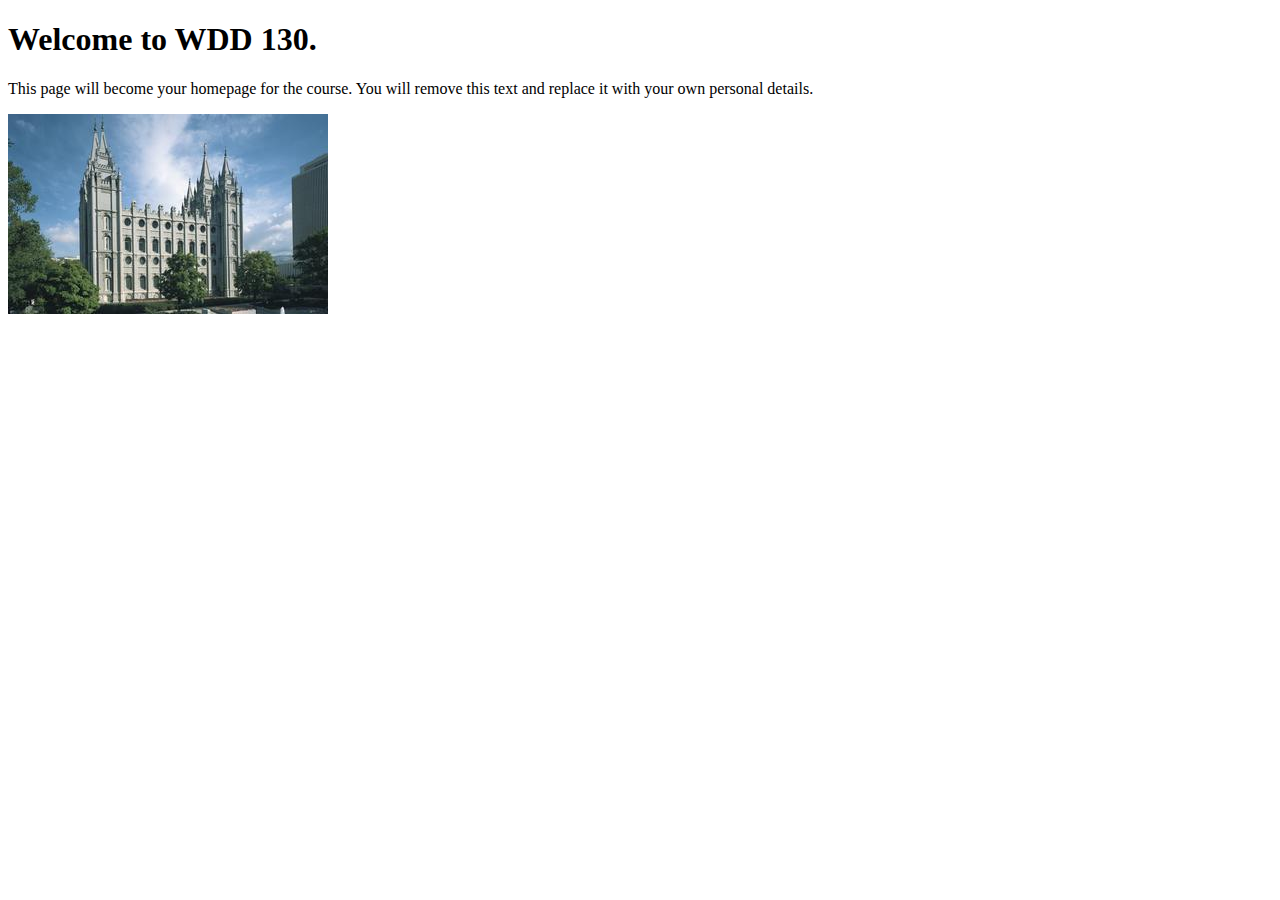
<file: index.html>
<!DOCTYPE html>
<html lang="en">
<head>
    <meta charset="UTF-8">
    <meta name="viewport" content="width=device-width, initial-scale=1.0">
    <title>WDD 130 | Personal Homepage</title>
</head>
<body>
    <h1>Welcome to WDD 130.</h1>
    <p>This page will become your homepage for the course. You will remove this text and replace it with your own personal details.</p>

    <img src="images/salt-lake-temple.jpg" alt="The Salt Lake Temple.">
</body>
</html>
</file>
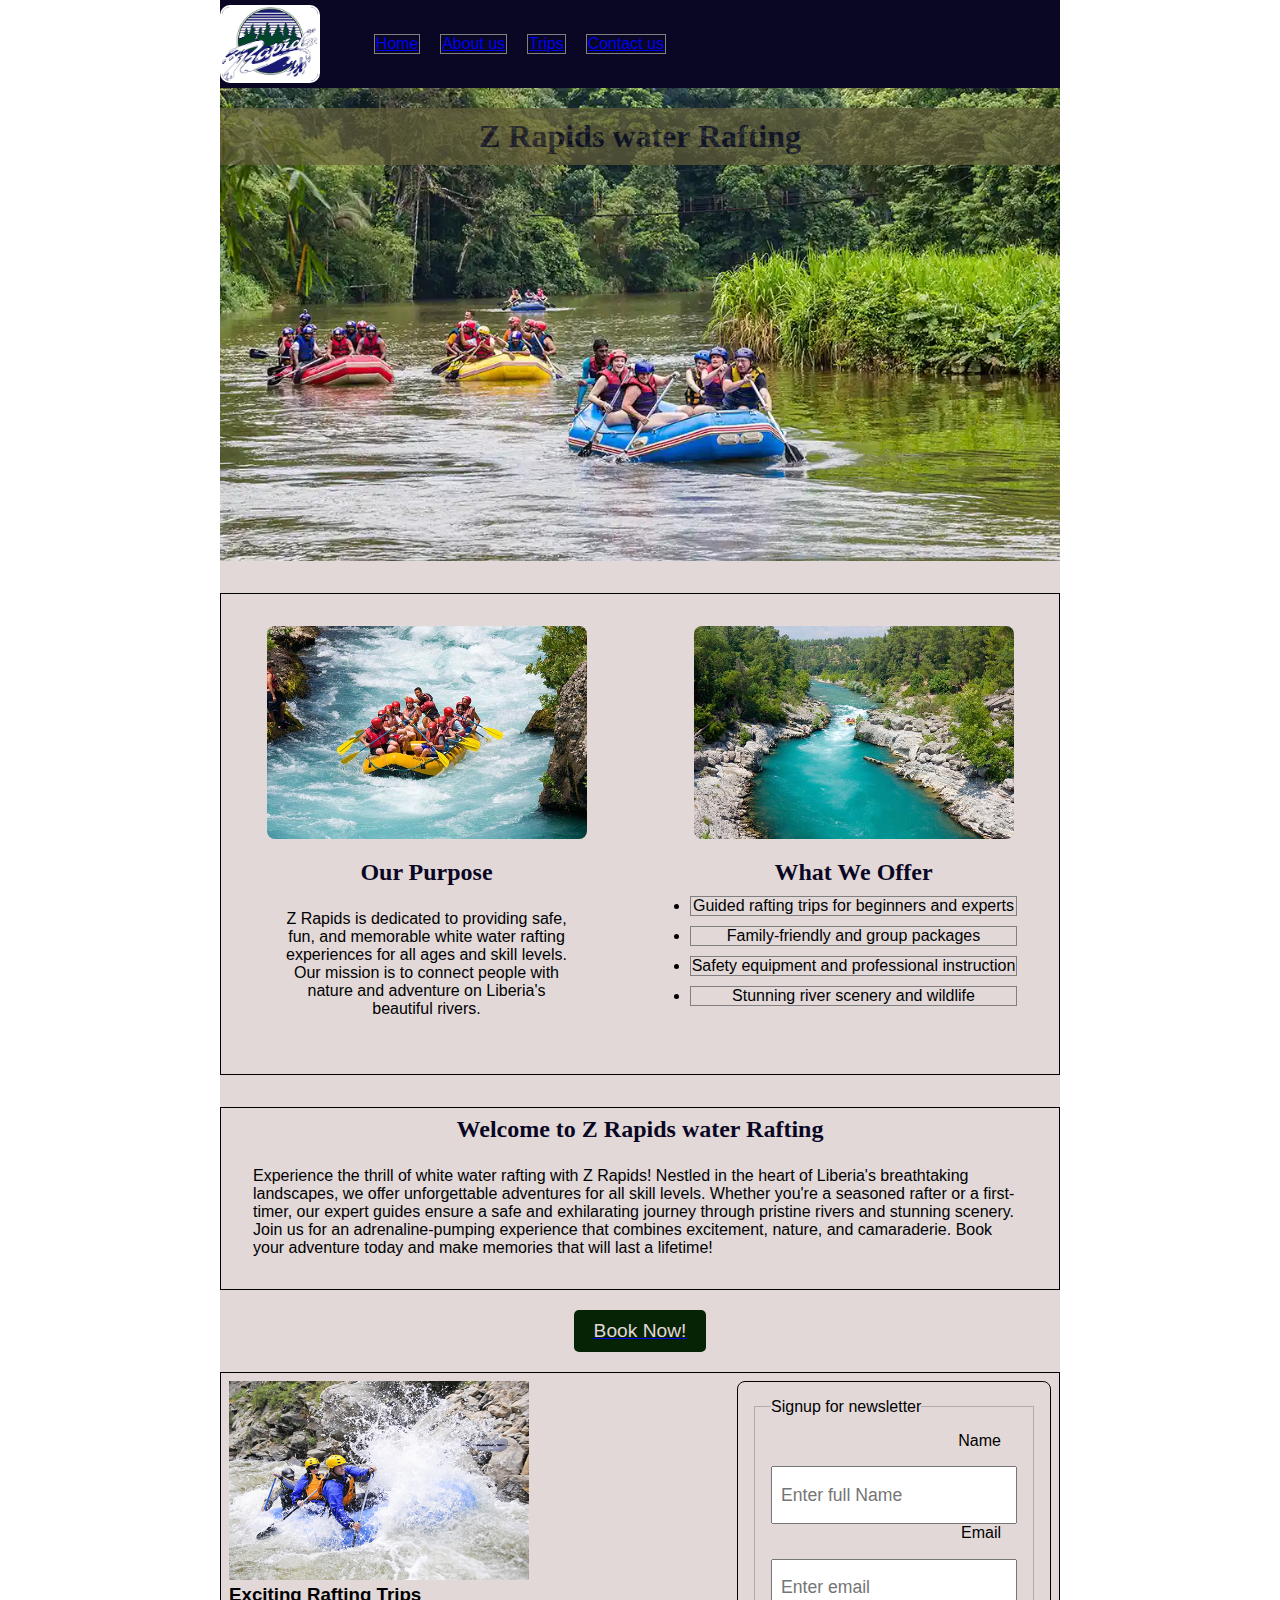
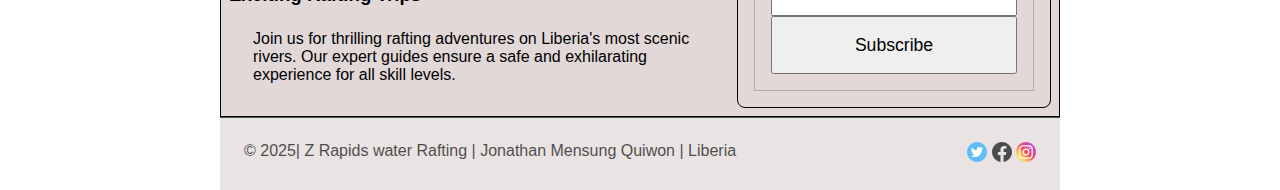
<file: wwr/index.html>
<!DOCTYPE html>
<html lang="en-US">

<head>
    <meta charset="UTF-8">
    <meta name="viewport" content="width=device-width, initial-scale=1.0">
    <meta name="author" content="Jonathan Mensung Quiwon">
    <meta name="description"
        content="Z rapid white water rafting home page. It contains the basic content of the company">
    <title>Home page|Z Rapids Rafting</title>
    <link rel="stylesheet" href="styles/rafting.css">

</head>

<body>
    <header>
        <img src="images/z-rapids-trees.jpg" alt="Z Rapids water rafting logo">
        <nav>
            <ul class="navigation">
                <li><a href="index.html">Home</a></li>
                <li><a href="about.html">About us</a></li>
                <li><a href="trips.html">Trips</a></li>
                <lI><a href="contact.html">Contact us</a></lI>
            </ul>
        </nav>
    </header>
    <main>
        <div class="hero">
            <img src="images/african_creek.webp" alt="Hero image">
            <h1>Z Rapids water Rafting</h1>
        </div>

        <section class="site-purpose-grid">
            <div class="grid-item">
                <img src="images/ocean_mouth.jpg" alt="Rafting adventure">
                <h2>Our Purpose</h2>
                <p>Z Rapids is dedicated to providing safe, fun, and memorable white water rafting experiences for all
                    ages and skill levels. Our mission is to connect people with nature and adventure on Liberia's
                    beautiful rivers.</p>
            </div>
            <div class="grid-item">
                <img src="images/savanna_river.jpg" alt="Group rafting">
                <h2>What We Offer</h2>
                <ul>
                    <li>Guided rafting trips for beginners and experts</li>
                    <li>Family-friendly and group packages</li>
                    <li>Safety equipment and professional instruction</li>
                    <li>Stunning river scenery and wildlife</li>
                </ul>
            </div>
        </section>
        <section class="introduction">
            <h2>Welcome to Z Rapids water Rafting</h2>
            <p>Experience the thrill of white water rafting with Z Rapids! Nestled in the heart of Liberia's
                breathtaking landscapes, we offer unforgettable adventures for all skill levels. Whether you're a
                seasoned rafter or a first-timer, our expert guides ensure a safe and exhilarating journey through
                pristine rivers and stunning scenery. Join us for an adrenaline-pumping experience that combines
                excitement, nature, and camaraderie. Book your adventure today and make memories that will last a
                lifetime!</p>
        </section>
        <a href="trips.html">
            <button class="cta-button">Book Now!</button>
        </a>
        <section class="features">
            <div class="feature">
                <img src="images/tidal.jpg" alt="Rafting image">
                <h3>Exciting Rafting Trips</h3>
                <p>Join us for thrilling rafting adventures on Liberia's most scenic rivers. Our expert guides ensure a
                    safe and exhilarating experience for all skill levels.</p>
            </div>
            <form>
                <fieldset>
                    <legend>Signup for newsletter</legend>
                    <label for="name">Name</label>
                    <input type="text" id="name" name="customername" placeholder="Enter full Name" required>
                    <label for="email">Email</label>
                    <input type="email" id="email" name="customeremail" placeholder="Enter email" required>
                    <input type="submit" value="Subscribe">
                </fieldset>
            </form>
        </section>
    </main>

    <footer>
        <p> © 2025| Z Rapids water Rafting | Jonathan Mensung Quiwon | Liberia </p>
        <nav class="socialmedia">
            <a href="https://facebook.com">
                <img src="images/twitter.svg" width="20" alt="Twitter logo">
            </a>
            <a href="https://facebook.com">
                <img src="images/facebook.svg" alt="Facebook logo" width="20">
            </a>

            <a href="https://instagram.com">
                <img src="images/instagram.svg" alt="Instagram logo" width="20">
            </a>

        </nav>
    </footer>
</body>

</html>
</file>
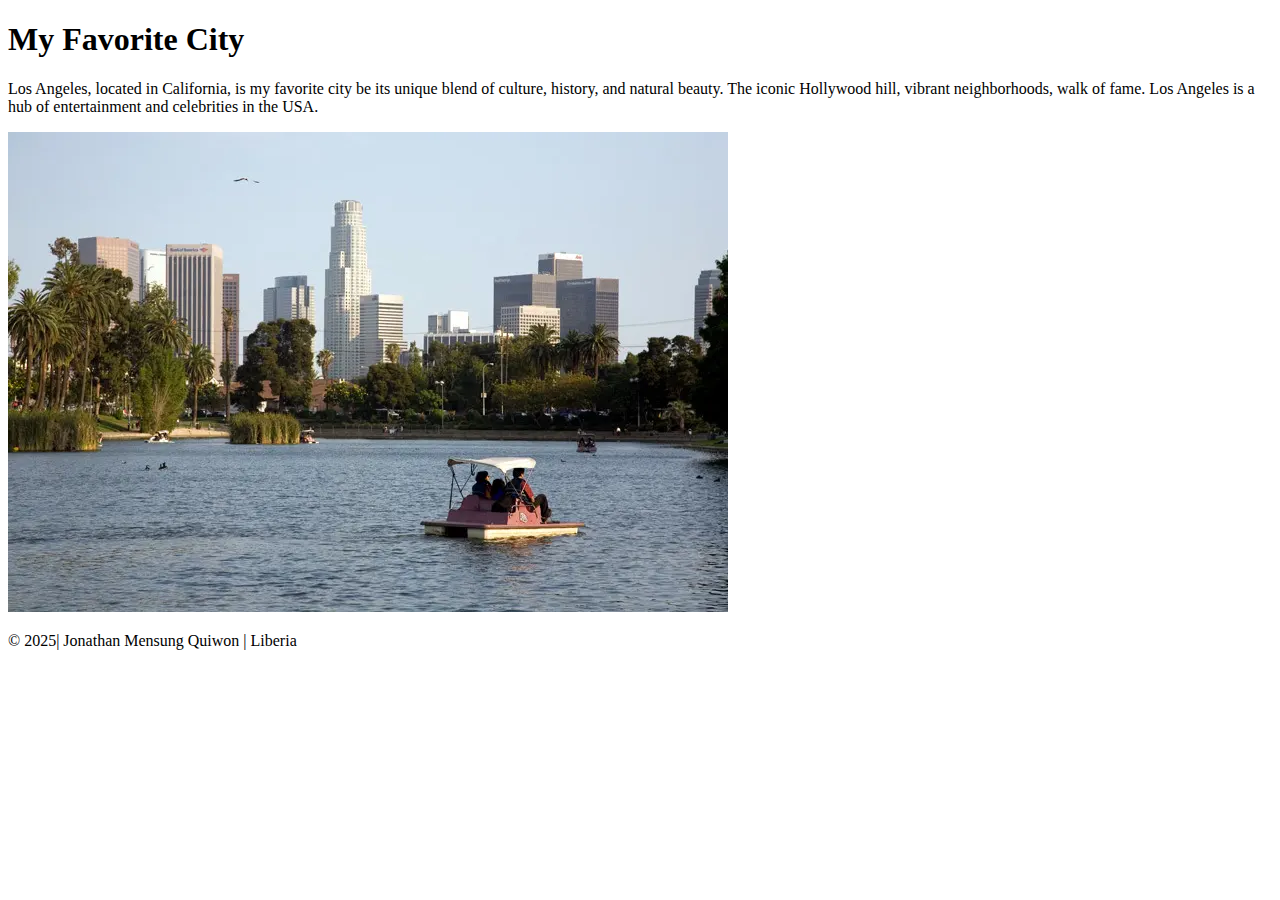
<file: week01/favorite-city.html>
<!DOCTYPE html>
<html lang="en-US">

<head>
    <meta charset="UTF-8">
    <meta name="viewport" content="width=device-width, initial-scale=1.0">
    <title>Jonathan Mensung Quiwon | Favorite City</title>
</head>

<body>
    <header>
        <h1>My Favorite City</h1>
    </header>
    <main>
        <p>Los Angeles, located in California, is my favorite city be its unique blend of culture, history, and natural
            beauty.
            The iconic Hollywood hill, vibrant neighborhoods, walk of fame.
            Los Angeles is a hub of entertainment and celebrities in the USA.</p>
        <img src="images/Los_angeles.webp" alt="Los Angeles">
    </main>

    <footer>
        <p> © 2025| Jonathan Mensung Quiwon | Liberia </p>
    </footer>
</body>

</html>
</file>
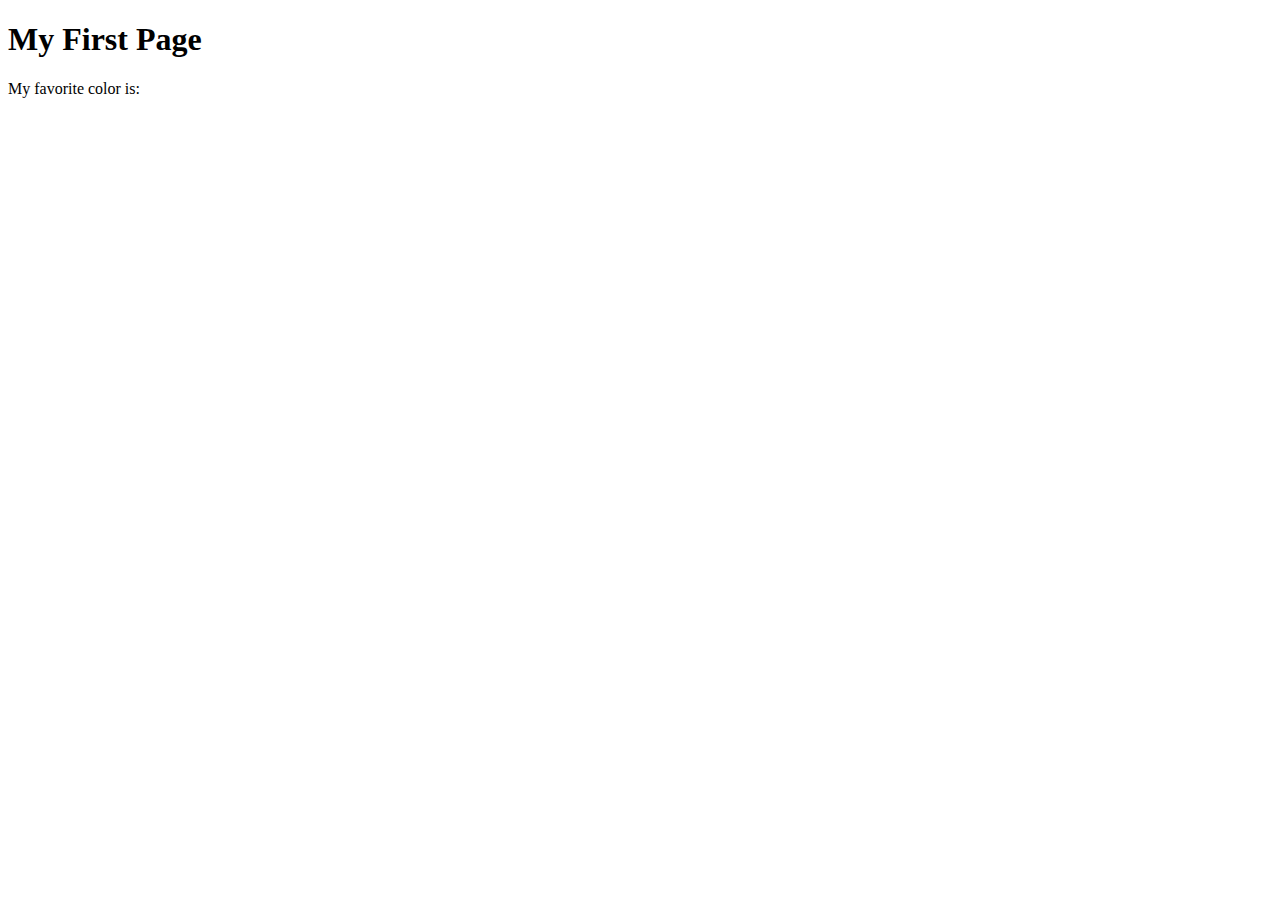
<file: week01/first-page.html>
<!DOCTYPE html>
<html lang="en">
<head>
    <meta charset="UTF-8">
    <meta name="viewport" content="width=device-width, initial-scale=1.0">
    <title>My First Page</title>
</head>
<body>
    <h1>My First Page</h1>
    <p>My favorite color is: </p>
</body>
</html>
</file>
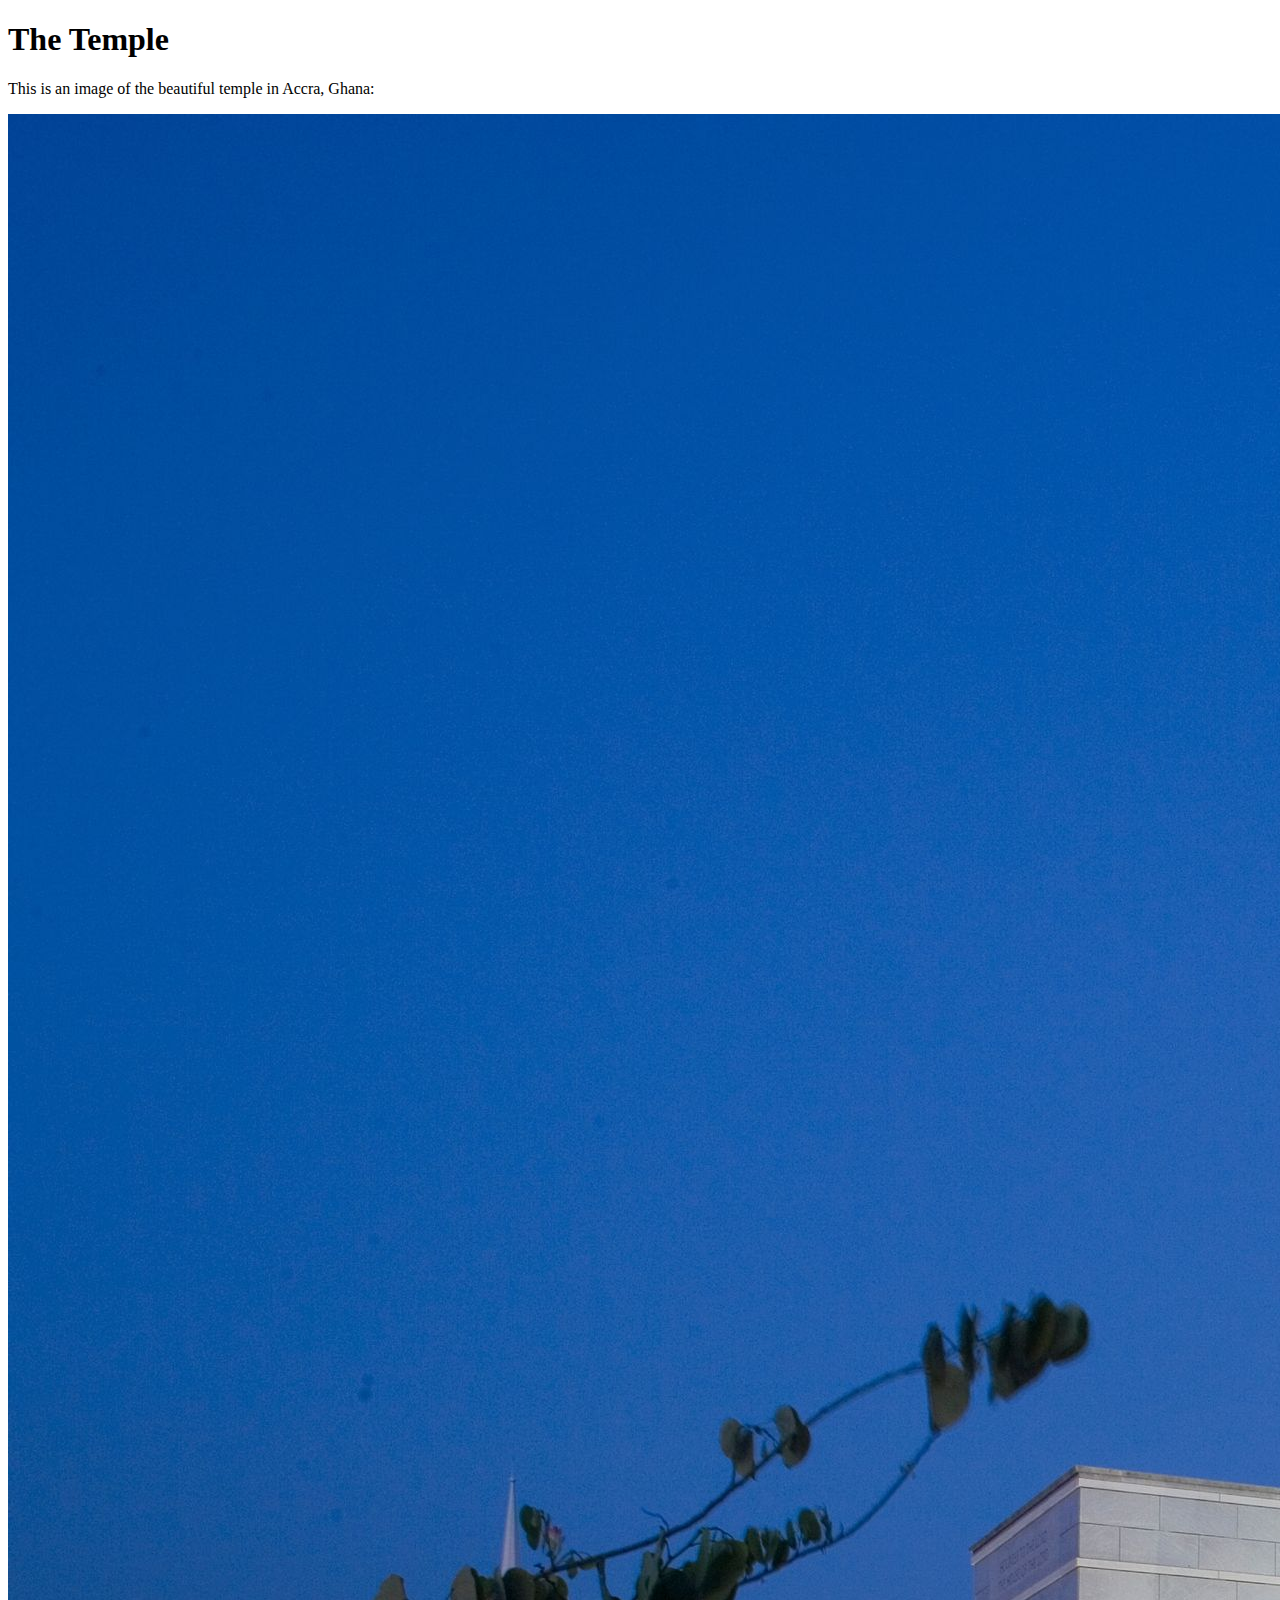
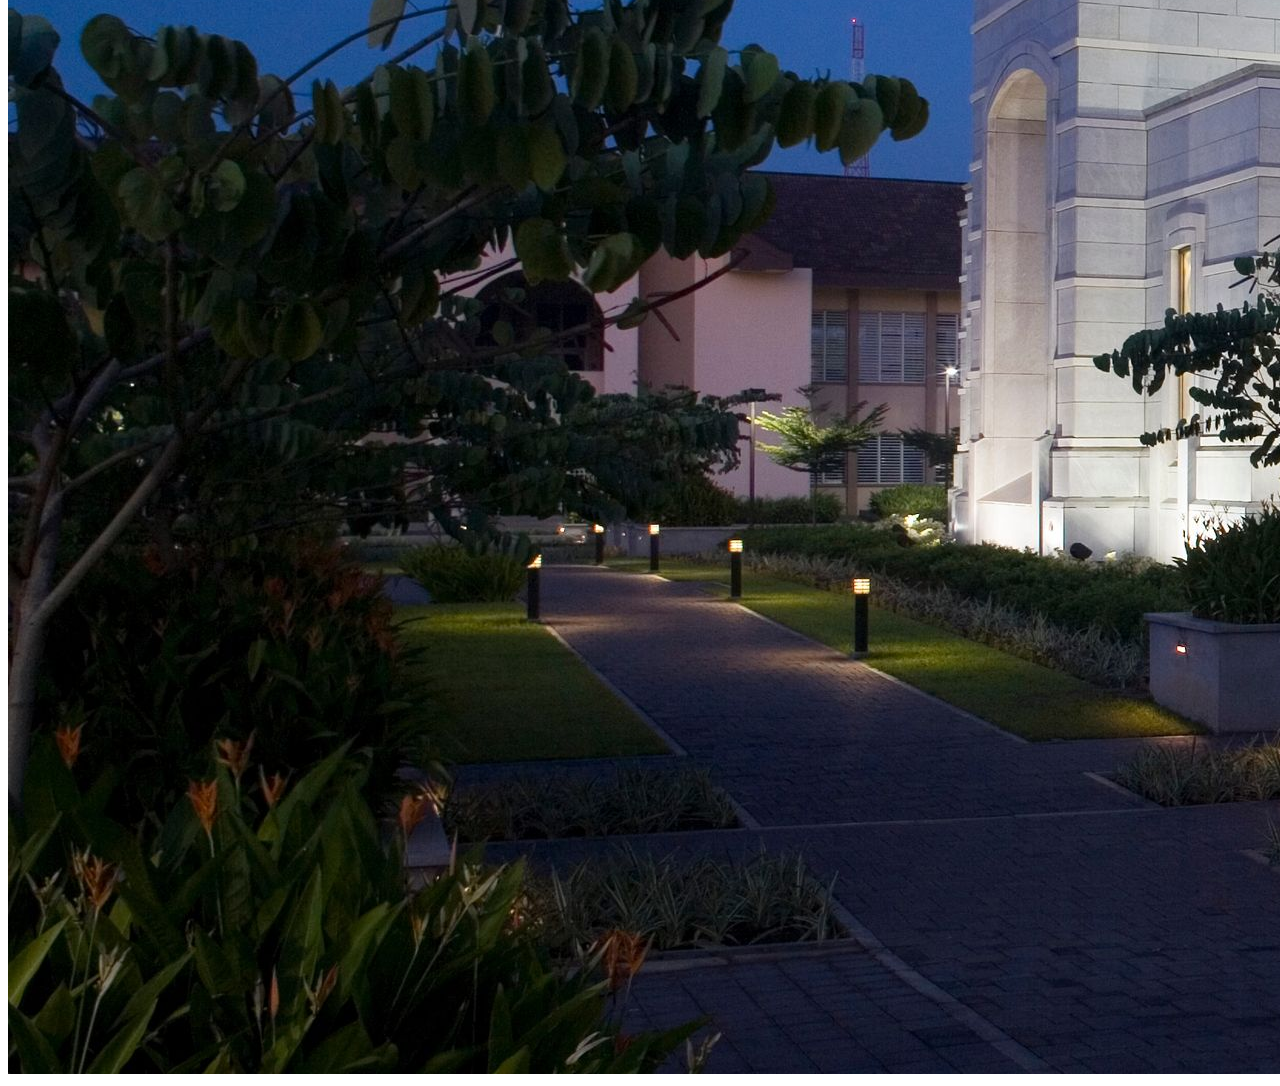
<file: week01/images.html>
<!DOCTYPE html>
<html lang="en">
<head>
    <meta charset="UTF-8">
    <meta name="viewport" content="width=device-width, initial-scale=1.0">
    <title>Temple Image</title>
</head>
<body>
    <h1>The Temple</h1>
    <p>This is an image of the beautiful temple in Accra, Ghana:</p>
    <img src="images/temple-large.jpeg" alt="The Accra Ghana Temple">
    
</body>
</html>
</file>
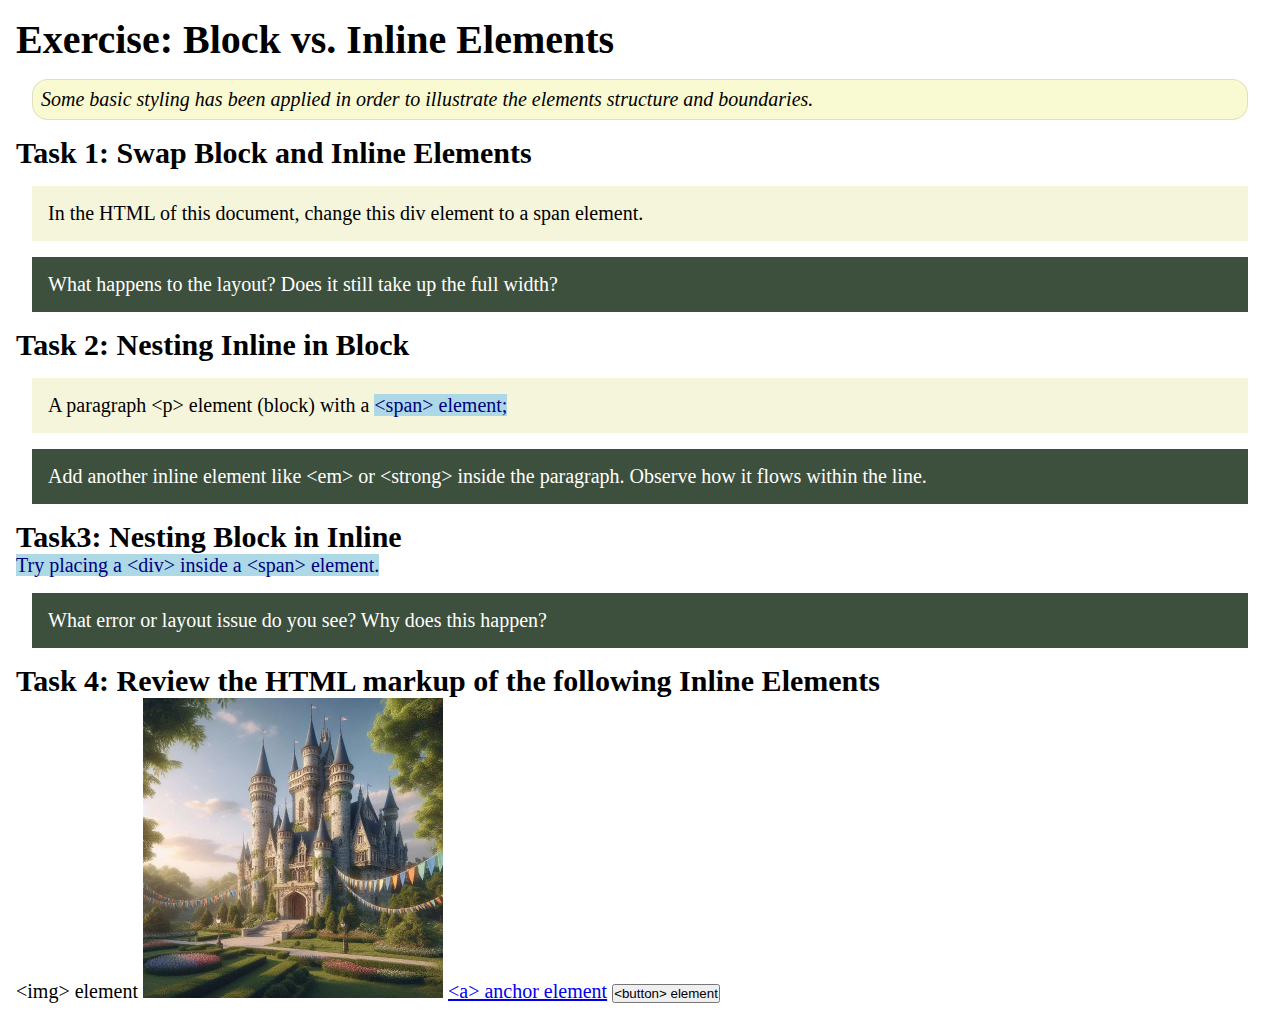
<file: week02/block-vs-inline.html>
<!DOCTYPE html>
<html lang="en">

<head>
    <meta charset="UTF-8">
    <meta name="viewport" content="width=device-width, initial-scale=1.0">
    <title>Exercise: Block vs. Inline Elements</title>
    <link rel="stylesheet" href="styles/block-vs-inline.css">
</head>

<body>
    <main>
        <h1>Exercise: Block vs. Inline Elements</h1>
        <p class="note">Some basic styling has been applied in order to illustrate the elements structure and
            boundaries.</p>

        <h2>Task 1: Swap Block and Inline Elements</h2>
        <div>In the HTML of this document, change this div element to a span element.</div>

        <p class="question">What happens to the layout? Does it still take up the full width?</p>

        <h2>Task 2: Nesting Inline in Block</h2>
        <p>A paragraph &lt;p&gt; element (block) with a <span>&lt;span&gt; element;</span></p>
        <p class="question">Add another inline element like &lt;em&gt; or &lt;strong&gt; inside the paragraph. Observe
            how it flows within the line.</p>

        <h2>Task3: Nesting Block in Inline</h2>
        <span>Try placing a &lt;div&gt; inside a &lt;span&gt; element.</span>
            <p class="question">What error or layout issue do you see? Why does this happen?</p>


            <h2>Task 4: Review the HTML markup of the following Inline Elements</h2>
        &lt;img&gt; element
        <img src="images/castle.webp" alt="placeholder image (images are inline)" width="300" height="300">
        <a href="https://churchofjesuschrist.org">&lt;a&gt; anchor element</a>
        <button type="button">&lt;button&gt; element</button>
    </main>
</body>

</html>
</file>
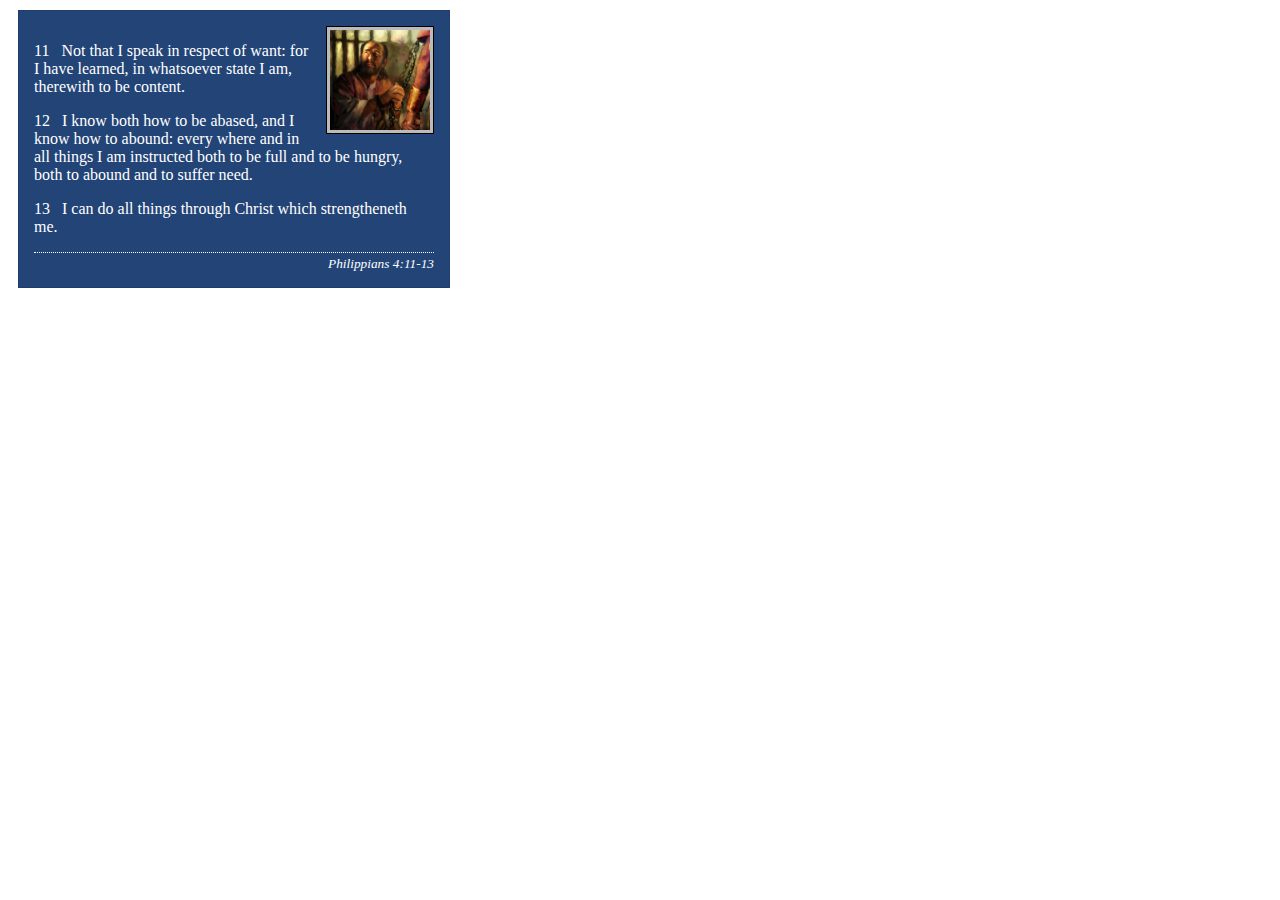
<file: week02/box-model-solution.html>
<!DOCTYPE html>
<html lang="en">
<head>
    <meta charset="UTF-8">
    <meta name="viewport" content="width=device-width, initial-scale=1.0">
    <title>Box Model Activity</title>
    <link rel="stylesheet" href="styles/box-model-solution.css">
</head>
<body>
    <main>
        <div class="callout">
            <img src="images/apostle-paul-imprisoned.webp" alt="Paul the Apostle - Imprisoned in Rome" width="200" height="200">
            <blockquote>
                <p>11 &nbsp; Not that I speak in respect of want: for I have learned, in whatsoever state I am, therewith to be content.</p>
                <p>12 &nbsp; I know both how to be abased, and I know how to abound: every where and in all things I am instructed both to be full and to be hungry, both to abound and to suffer need.</p>
                <p>13 &nbsp; I can do all things through Christ which strengtheneth me.</p>
            </blockquote>
            <cite>Philippians 4:11-13</cite>
        </div>
    </main>
</body>
</html>
</file>
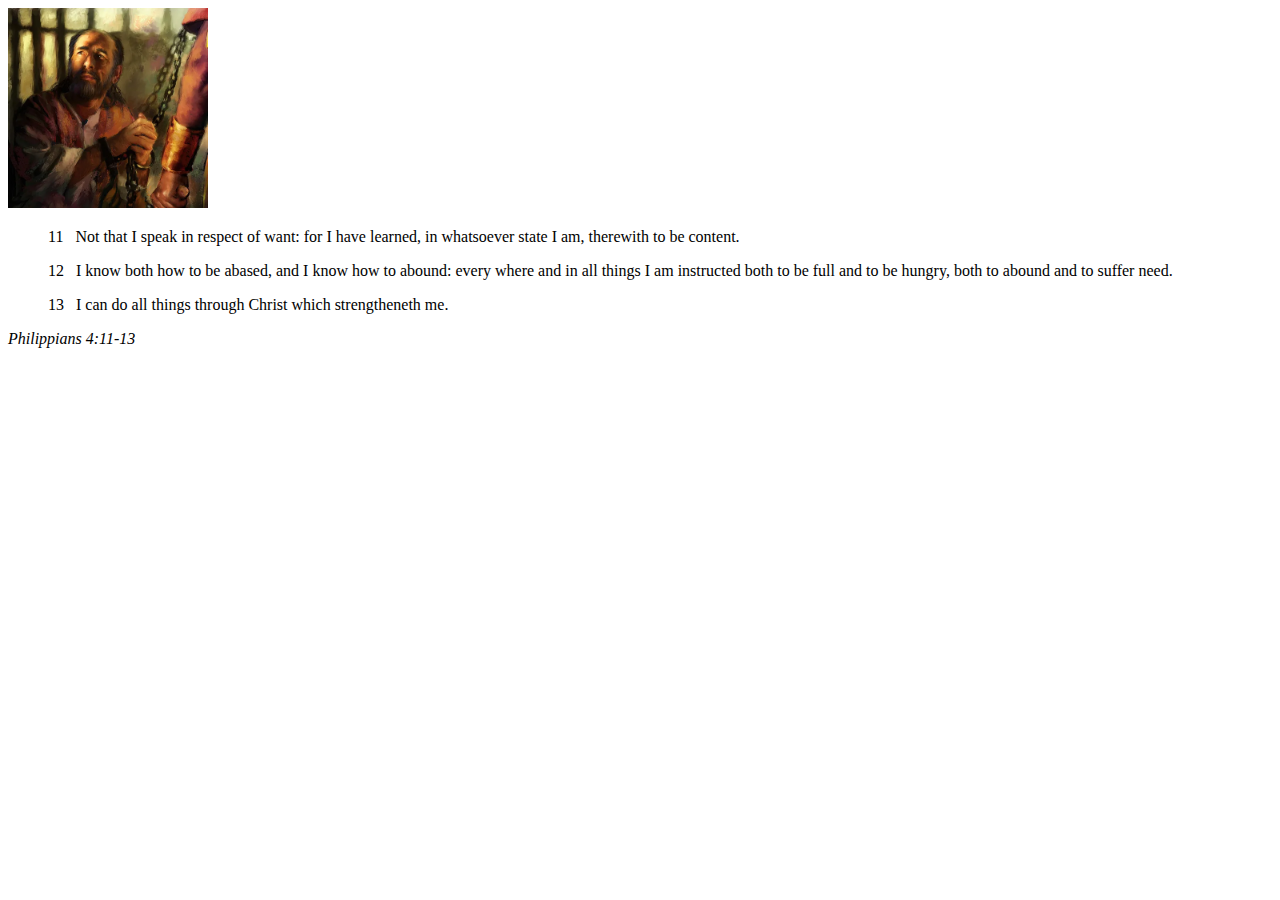
<file: week02/box-model.html>
<!DOCTYPE html>
<html lang="en">
<head>
    <meta charset="UTF-8">
    <meta name="viewport" content="width=device-width, initial-scale=1.0">
    <title>Box Model Activity</title>
</head>
<body>
    <main>
        <div class="callout">
            <img src="images/apostle-paul-imprisoned.webp" alt="Paul the Apostle - Imprisoned in Rome" width="200" height="200">
            <blockquote>
                <p>11 &nbsp; Not that I speak in respect of want: for I have learned, in whatsoever state I am, therewith to be content.</p>
                <p>12 &nbsp; I know both how to be abased, and I know how to abound: every where and in all things I am instructed both to be full and to be hungry, both to abound and to suffer need.</p>
                <p>13 &nbsp; I can do all things through Christ which strengtheneth me.</p>
            </blockquote>
            <cite>Philippians 4:11-13</cite>
        </div>
    </main>
</body>
</html>
</file>
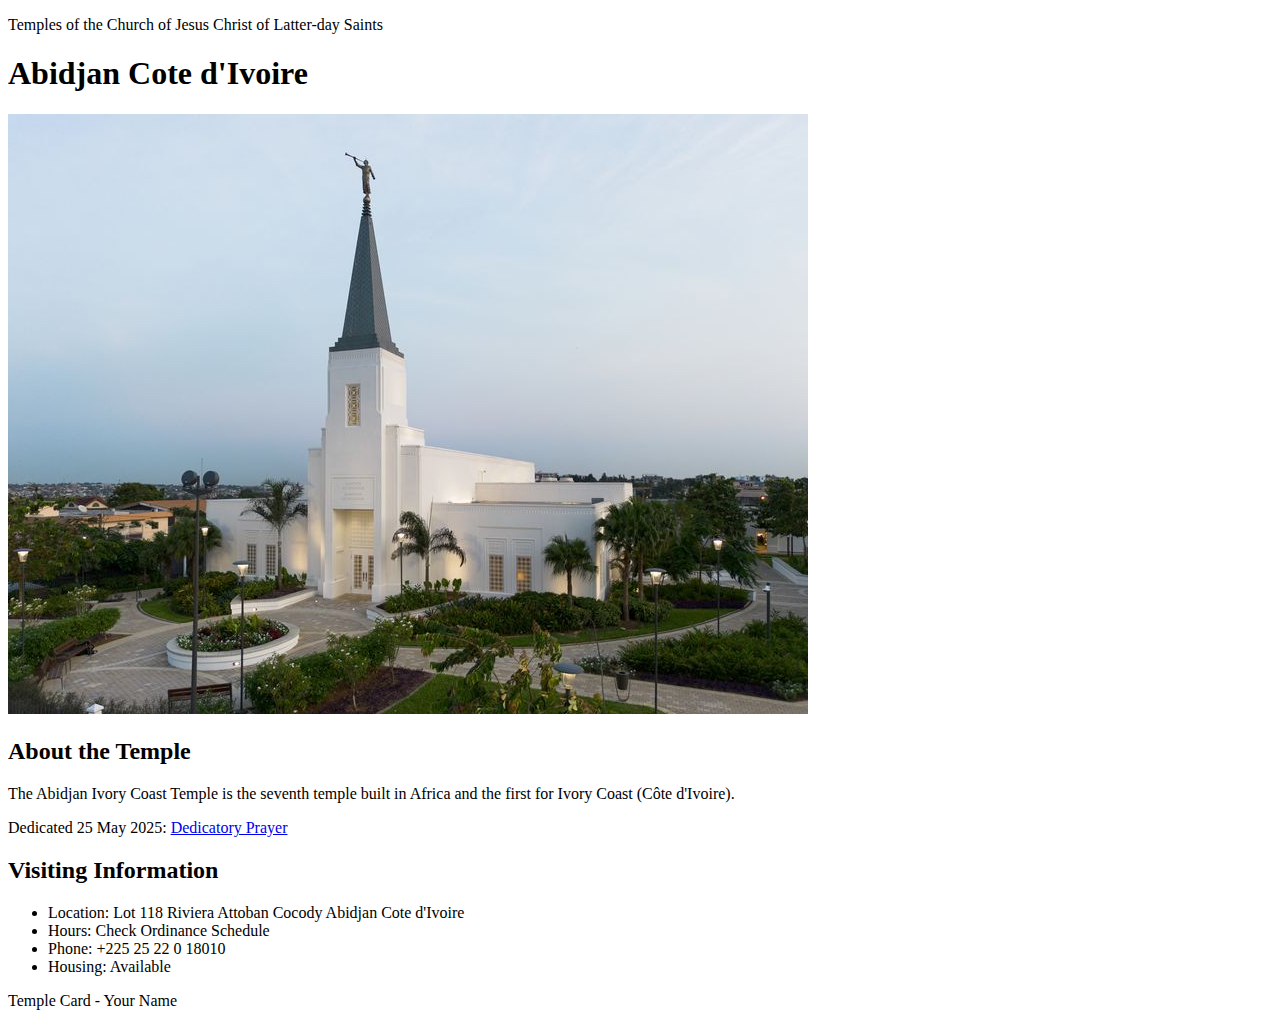
<file: week02/temple.html>
<!DOCTYPE html>
<html lang="en">

<head>
    <meta charset="UTF-8">
    <meta name="viewport" content="width=device-width, initial-scale=1.0">
    <title>Temple Card - Abidjan Cote d'Ivoire</title>
</head>

<body>
    <header>
        <p>Temples of the Church of Jesus Christ of Latter-day Saints</p>
    </header>
    <main>
        <h1>Abidjan Cote d'Ivoire</h1>
        <picture>
            <img src="images/abidjan-ivory-coast.jpeg" alt="Abidjan Cote d'Ivoire Temple">
        </picture>
        <section>
            <h2>About the Temple</h2>
            <p>The Abidjan Ivory Coast Temple is the seventh temple built in Africa and the first for Ivory Coast (Côte
                d'Ivoire).</p>
            <p>Dedicated 25 May 2025: <a
                    href="https://www.churchofjesuschrist.org/temples/dedicatory-prayer/abidjan-ivory-coast-temple/2025-05-25?lang=eng"
                    target="_blank" rel="noopener noreferrer">Dedicatory Prayer</a></p>
        </section>
        <section>
            <h2>Visiting Information</h2>
            <ul>
                <li>Location: Lot 118 Riviera Attoban Cocody Abidjan Cote d'Ivoire</li>
                <li>Hours: Check Ordinance Schedule</li>
                <li>Phone: +225 25 22 0 18010</li>
                <li>Housing: Available</li>
            </ul>
        </section>
    </main>
    <footer>
        <p>Temple Card - Your Name</p>
    </footer>
</body>

</html>
</file>
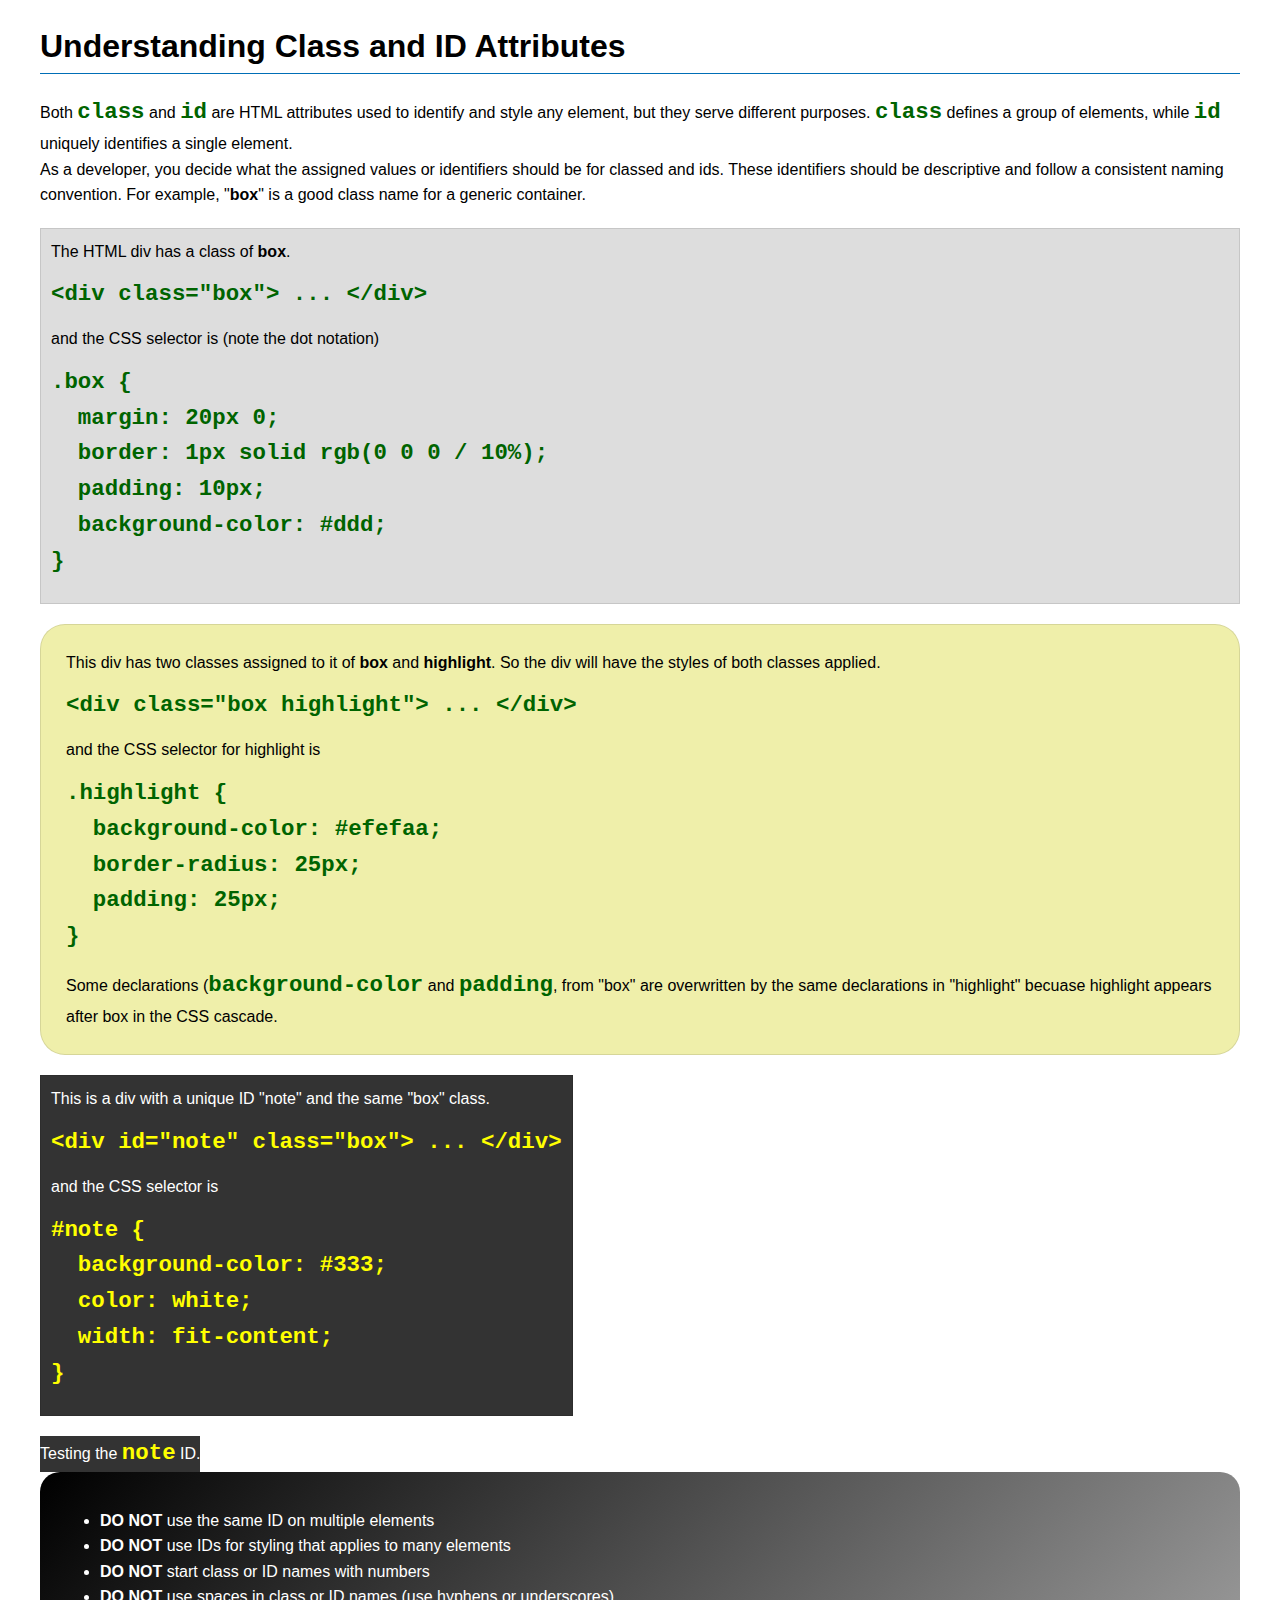
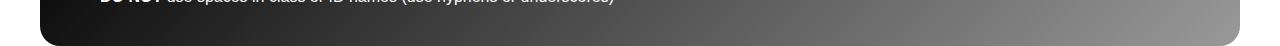
<file: week03/class-and-id.html>
<!DOCTYPE html>
<html lang="en">

<head>
    <meta charset="UTF-8">
    <meta name="viewport" content="width=device-width, initial-scale=1.0">
    <title>Class vs ID Attributes</title>
    <link rel="stylesheet" href="styles/class-and-id.css">
</head>

<body>
    <h1>Understanding Class and ID Attributes</h1>
    <p>Both <code>class</code> and <code>id</code> are HTML attributes used to identify and style any element, but they
        serve different purposes. <code>class</code> defines a group of elements, while <code>id</code> uniquely
        identifies a single element.</p>
    <p>As a developer, you decide what the assigned values or identifiers should be for classed and ids. These
        identifiers should be
        descriptive and follow a consistent naming convention. For example, "<strong>box</strong>" is a good class name
        for a generic container.</p>
    <div class="box">
        <p>The HTML div has a class of <strong>box</strong>.</p>
        <pre><code class="html">&lt;div class="box"&gt; ... &lt;/div&gt;</code></pre>
        and the CSS selector is (note the dot notation)
        <pre><code class="css">.box {
  margin: 20px 0;
  border: 1px solid rgb(0 0 0 / 10%);
  padding: 10px;
  background-color: #ddd; 
}</code></pre>
    </div>

    <div class="box highlight">
        <p>This div has two classes assigned to it of <strong>box</strong> and <strong>highlight</strong>. So the div
            will have the styles of both classes applied.</p>
        <pre><code class="html">&lt;div class="box highlight"&gt; ... &lt;/div&gt;</code></pre>
        and the CSS selector for highlight is
        <pre><code class="css">.highlight {
  background-color: #efefaa;
  border-radius: 25px;
  padding: 25px;
}</code></pre>
<p>Some declarations (<code>background-color</code> and <code>padding</code>, from "box" are overwritten by the same declarations in "highlight" becuase highlight appears after box in the CSS cascade.</p>
    </div>

    <div id="note" class="box">
        <p>This is a div with a unique ID "note" and the same "box" class.</p>
        <pre><code class="html">&lt;div id="note" class="box"&gt; ... &lt;/div&gt;</code></pre>
        and the CSS selector is
        <pre><code class="css">#note {
  background-color: #333;
  color: white;
  width: fit-content;
}</code></pre>
    </div>

    <div id="note">
        <p>Testing the <code>note</code> ID.</p>
    </div>

    <section id="best-practice">
        <ul>
            <li><strong>DO NOT</strong> use the same ID on multiple elements</li>
            <li><strong>DO NOT</strong> use IDs for styling that applies to many elements</li>
            <li><strong>DO NOT</strong> start class or ID names with numbers</li>
            <li><strong>DO NOT</strong> use spaces in class or ID names (use hyphens or underscores)</li>
        </ul>
    </section>




</body>

</html>
</file>
<file: wwr/styles/rafting.css>
:root {
    --primary-color: #0a0724;
    --secondary-color: #062405;
    --accent-color: #635d3a;
    --accent-color-2: rgb(226, 216, 216);
    --heading-font: "Times New Roman", "Georgia", serif;
    --body-font: Arial, Helvetica, sans-serif;
}

header {
    background-color: var(--primary-color);
    color: var(--accent-color-2)
}

* {
    margin: 0;
    padding: 0;
    box-sizing: border-box;
}
body {
    font-family: var(--body-font);
    color: #000;
}

header, main, footer, figure {
    width: 840px;
    margin: 0 auto;
}
main {
    background-color: var(--accent-color-2);
}
h1, h2 {
    font-family: var(--heading-font);
    color: var(--primary-color);
}

nav, p, section, article {
    margin: 16px;
    padding: 8px;
}
.socialmedia a {
    text-decoration: none;
}
.hero {
    position: relative;
}
.hero img {
    display: block;
    width: 100%;
    height: auto;
}

h1 {
    position: absolute;
    margin: 0;
    top: 20px;
    width: 100%;
    padding: 10px;
    text-align: center;
    opacity: 0.7; 
    background-color: var(--accent-color) 
}

article {
    position: absolute;
    top: 90px;
    width: 100%;
    background-color: var(--accent-color);
    margin: 0 auto;
    text-align: start;
    opacity: 0.8;
    
}
.hero article img {
    float: right;
    width: 125px;
}

header {
    display: grid;
    grid-template-columns: 120px 1fr 1fr;
    align-items: center;
}
header img {
    width: 100px;
    border: 2px solid #fff;
    border-radius: 10px;

}
.navigation {
    display: flex;
    list-style: none;
    justify-content: space-around;
    align-items: center;
}

li {
    flex: 2 2 auto;
    justify-content: space-around;
    text-align: center;
    text-decoration: none;
    border: 1px solid #000;
    margin: 10px;
    border: 1px solid gray

}
.history {
    display: flex;
}
.history p {
    align-items: flex-start;
    padding: 2px;
    margin: 0 auto;
}
    
.history img {
    justify-content: center;
    width: 200px;
    padding: 8px;

}
.advent {
    border: 2px solid #0000;
    border-radius: 4px;
} 
.box {
    border: 1px solid #0000;
    border-radius: 4px;
}

.gallery {
    display: flex;
    flex-direction: row;
    padding: 16px;
    background-color: var(--accent-color-2);
}

figure img {
    width: 150px;
    height: auto;
    padding: 8px;
}

h2 {
    display: flex;
    justify-content: center;

}
figcaption {
    font-style: italic;
    font-size: 0.8rem;
    justify-content: space-evenly;
    align-items: center;
    text-align: center;
    
    
}
footer {
    display: flex;
    justify-content: space-between;
    border-top: #060803 solid 1px;
    background-color:var(--accent-color-2);
    opacity: 0.7;

}

footer p {
    text-align: center;
    font-size: 1rem;
}
.socialmedia {
    justify-content: flex-end;
    align-items: end;
    padding: 8px;
}
article, section {
    background-color: var(--accent-color-2);
    margin: 0 auto;
    border: 1px solid #000;
}
/* contact us css */
/* aside { */

form {
    display: grid;
    width: 400px;
    margin: 0 auto;
    padding: 1rem;
    border: 1px solid black;
    border-radius: 0.5rem;
}
fieldset {
    display: grid;
    /* grid-gap: .5rem; */
    border: 1px solid rgb(0 0 0/0.2);
    padding:  1rem;
}
label {
    text-align: right;
    padding-right: 1rem;
}
input, select, textarea {
    padding: .5rem;
    font-size: 1.1rem;
}
input[type="checkbox"] {
    width: 22px;
    height: 22px;
    vertical-align: bottom;
}
button {
    margin: 1rem;
    background-color: navy;
    color: #fff;
    border: none;
    border-radius: .5rem;
    padding: .75rem;
    font-size: 1.2rem;
}
button:hover {
    background-color: darkgreen;
}
.grid {
    display: grid;
    align-items: center;
}
aside {
    width: 20rem;
    position: relative;
}
.contact-flex {
    display: flex;
    flex-direction: row;
    justify-content: space-around;
}
.address p {
    display: flex;
    justify-content: center;
    align-items: center;
    font-size: 1rem;
    font-weight: bold;
    
}

.contact-flex iframe {
    border: 0;
}
/* Site purpose grid section for homepage */
.site-purpose-grid {
    display: grid;
    grid-template-columns: 1fr 1fr;
    gap: 2rem;
    margin: 2rem 0;
    align-items: start;
}
.site-purpose-grid .grid-item {
    background: var(--accent-color-2);
    border-radius: 0.5rem;
    padding: 1.5rem;
    text-align: center;
}
.site-purpose-grid img {
    width: 100%;
    max-width: 320px;
    height: auto;
    border-radius: 0.5rem;
    margin-bottom: 1rem;
}
    .site-purpose-grid {
        grid-template-rows: 1fr;
    }
    .features {
    display: flex;

    }


    .features img {
        width: 300px;
        height: auto;
    }
     .cta-button {
        display: flex;
        justify-content: flex-end;
        padding: 10px 20px;
        background-color: var(--secondary-color);
        color: var(--accent-color-2);
        text-decoration: none;
        border-radius: 5px;
        font-size: 1.2rem;
        text-align: right;
        margin: 20px auto;
        border: none;
    }
    a .cta-button {
        text-decoration: none;
    }
table {
    border-collapse: collapse;
    border: 2px solid rgb(140 140 140);
    font-family: sans-serif;
    font-size: 0.8rem;
    letter-spacing: 1px;
    width: 840px;
    margin-bottom: 0;
    border-bottom: 5px solid black;
}
caption {
    caption-side: bottom;
    padding: 10px;
    font-weight: 700;
    font-style: italic;
}
thead {
    background-color: rgb(228 240 245);
}

thead th {
    background-color: #000;
    color: #fff;
}

th,
td {
    border: 1px solid rgb(160 160 160);
    padding: 8px 10px;
}
th {
    text-align: right;
}
th {
    text-align: right;
}

td {
    text-align: center;
    font-weight: bold;
}
th,
td {
    border: 1px solid rgb(160 160 160);
    padding: 8px 10px;
    background-color: var(--accent-color-2);
}
footer, table {
    background-color: var(--accent-color-2);
    gap: 1px;
}
</file>
<file: week02/styles/block-vs-inline.css>
* {
    margin: 0;
    padding: 0;
}

body {
    font-size: 20px;
    margin: 1rem;
}

p,
div {
    background-color: beige;
    margin: 1rem;
    padding: 1rem;
}

span {
    color: navy;
    background-color: lightblue;
}

code {
    margin: 0;
    padding: 0;
    color: green;
    font-size: 1.2rem;
}

.note {
    font-style: italic;
    background-color: lightgoldenrodyellow;
    border-radius: 1rem;
    border: 1px solid rgb(0 0 0 / 10%);
    margin: 1rem;
    padding: .5rem;
}

.question {
    background-color: #3d503d;
    color: #fff;
}
</file>
<file: week02/styles/box-model-solution.css>
.callout {
    max-width: 400px;
    margin: 10px;
    border: 1px solid rgba(0, 0, 0, .1);
    padding: 15px;
    background-color: #247;
    color: #fff;
}

.callout img {
    float: right;
    margin: 0 0 10px 15px;
    border: 1px solid #000;
    padding: 3px;
    background-color: #bbb;
    width: 100px;
    height: auto;

}

blockquote {
    margin: 0;
}

cite {
    display: block;
    border-top: 1px dotted #fff;
    padding-top: 3px;
    text-align: right;
    font-size: smaller;
}
</file>
<file: week03/styles/class-and-id.css>
body {
    font-family: Arial, sans-serif;
    line-height: 1.6;
    margin: 0;
    padding: 0 40px;
}

h1 {
    border-bottom: 1px solid rgb(0 110 182);
    padding-bottom: 0;
}



p {
    margin: 0;
}

code {
    color: darkgreen;
    font-weight: 700;
    font-size: 1.4rem;
}

/* Class examples - can be reused */

.box {
    margin: 20px 0;
    border: 1px solid rgb(0 0 0 / 10%);
    padding: 10px;
    background-color: #ddd; /* this is shorthand for #dddddd */
}

.highlight {
    background-color: #efefaa;
    border-radius: 25px;
    padding: 25px;
}

/* ID examples - should be unique */

#note {
    background-color: #333;
    color: white;
    width: fit-content;
}

#note code {
    color: yellow;
}

#best-practice {
    background: linear-gradient(135deg, #000 0%, #999 100%);
    color: white;
    border-radius: 20px;
    padding: 20px
}
</file>
